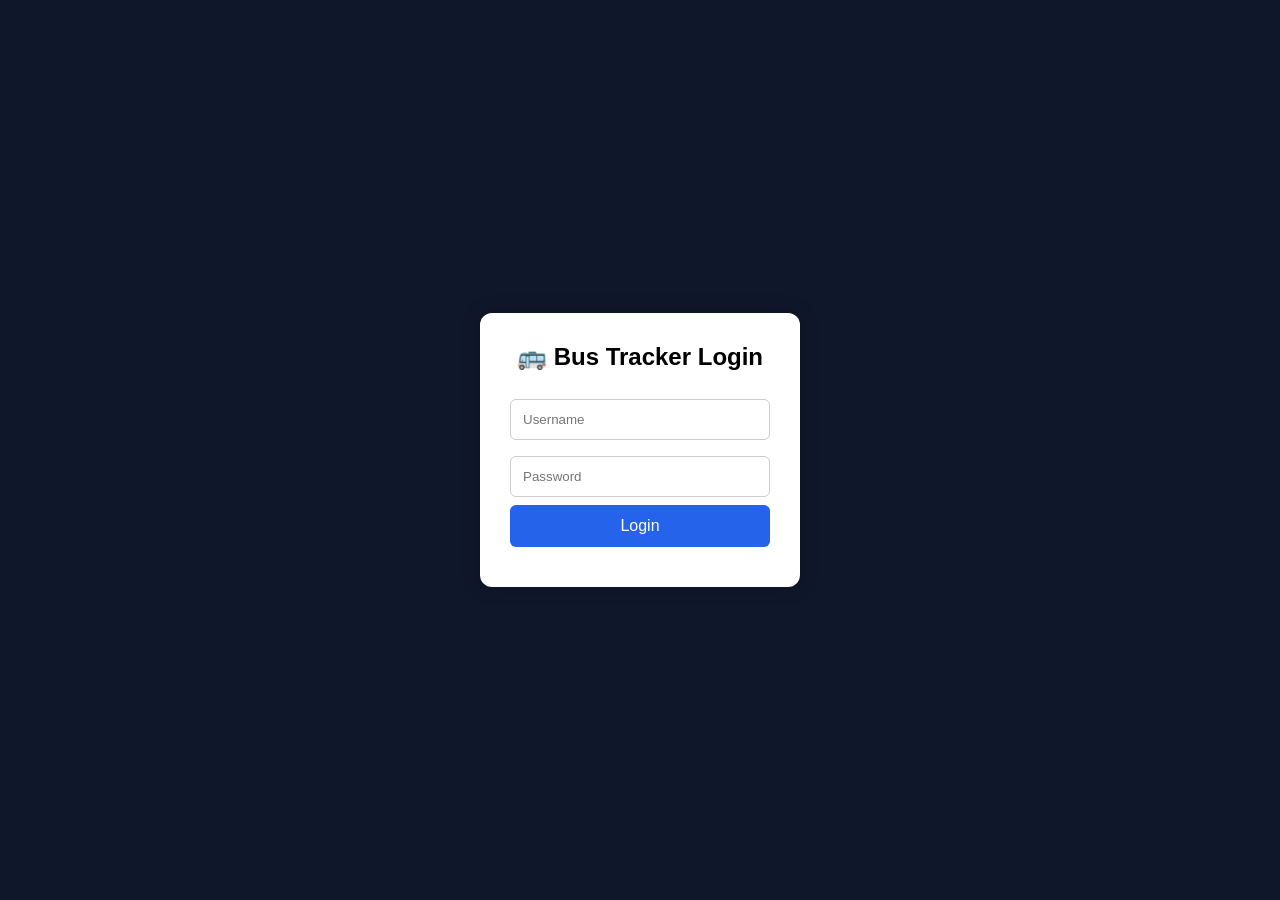
<file: index.html>
<!DOCTYPE html>
<html lang="en">
<head>
<meta charset="UTF-8">
<meta name="viewport" content="width=device-width, initial-scale=1.0">
<title>Bus Tracker Login</title>

<link rel="stylesheet" href="style.css">

<style>
body{
    margin:0;
    height:100vh;
    display:flex;
    justify-content:center;
    align-items:center;
    background:#0f172a;
    font-family:Arial,sans-serif;
}

.login-box{
    background:white;
    padding:30px;
    border-radius:12px;
    width:320px;
    box-shadow:0 0 20px rgba(0,0,0,.2);
}

h2{
    text-align:center;
    margin-bottom:20px;
}

input{
    width:100%;
    padding:12px;
    margin:8px 0;
    border:1px solid #ccc;
    border-radius:6px;
}

button{
    width:100%;
    padding:12px;
    border:none;
    border-radius:6px;
    background:#2563eb;
    color:white;
    cursor:pointer;
    font-size:16px;
}

#error{
    color:red;
    margin-top:10px;
    text-align:center;
}
</style>

</head>
<body>

<div class="login-box">

    <h2>🚌 Bus Tracker Login</h2>

    <input
        type="text"
        id="username"
        placeholder="Username">

    <input
        type="password"
        id="password"
        placeholder="Password">

    <button onclick="login()">
        Login
    </button>

    <div id="error"></div>

</div>

<script>

function login(){

    const user =
        document.getElementById(
            "username"
        ).value;

    const pass =
        document.getElementById(
            "password"
        ).value;

    const users = {

    "bus1": "123456",
    "bus2": "123456",
    "bus3": "123456"

};

if(users[user] === pass){

    localStorage.setItem(
        "loggedIn",
        "true"
    );

    localStorage.setItem(
        "busNumber",
        user
    );

    window.location.href =
        "dashboard.html";

}else{

    document.getElementById(
        "error"
    ).innerText =
        "Invalid Username or Password";
}

}

</script>

</body>
</html>
</file>
<file: style.css>
*{
    margin:0;
    padding:0;
    box-sizing:border-box;
}

body{
    font-family:Arial, Helvetica, sans-serif;
}

/* DASHBOARD */

.container{
    display:flex;
    height:100vh;
}

.sidebar{
    width:340px;
    background:#111827;
    color:white;
    overflow-y:auto;
    padding:15px;
}

.sidebar h2{
    margin-bottom:15px;
}

.card{
    background:#1f2937;
    border-radius:10px;
    padding:12px;
    margin-bottom:12px;
}

.card h3{
    margin-bottom:10px;
}

.info{
    margin:8px 0;
    font-size:15px;
}

.role-driver{
    color:#22c55e;
    font-weight:bold;
}

.role-viewer{
    color:#f59e0b;
    font-weight:bold;
}

.btn{
    width:100%;
    padding:12px;
    border:none;
    border-radius:8px;
    cursor:pointer;
    font-size:15px;
    margin-top:8px;
}

.start-btn{
    background:#16a34a;
    color:white;
}

.stop-btn{
    background:#dc2626;
    color:white;
}

.logout-btn{
    background:#2563eb;
    color:white;
}

#map{
    flex:1;
    height:100vh;
}

/* STOPS */

.stop-item{
    padding:10px;
    border-radius:6px;
    margin-bottom:8px;
    color:white;
}

.stop-short{
    background:#eab308;
}

.stop-medium{
    background:#f97316;
}

.stop-long{
    background:#dc2626;
}

/* HISTORY */

.trip-card{
    background:#374151;
    padding:10px;
    border-radius:8px;
    margin-bottom:8px;
}

/* MOBILE */

@media(max-width:768px){

    .container{
        flex-direction:column;
    }

    .sidebar{
        width:100%;
        height:40vh;
    }

    #map{
        width:100%;
        height:60vh;
    }

}
</file>
